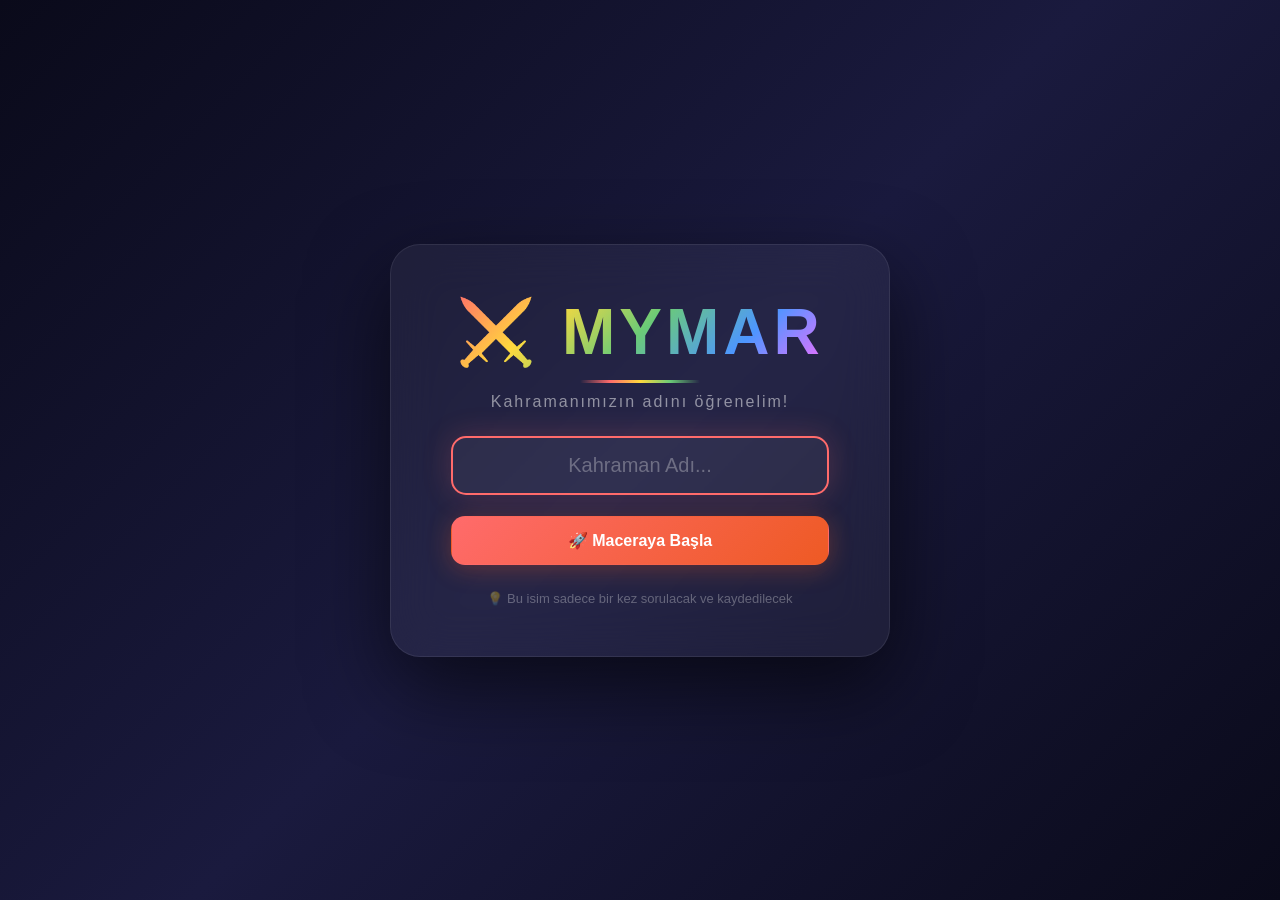
<file: index.html>
<!DOCTYPE html>
<html lang="tr">
<head>
    <meta charset="UTF-8">
    <meta name="viewport" content="width=device-width, initial-scale=1.0, maximum-scale=1.0, user-scalable=no">
    <title>MYMAR - Macera Oyunu</title>
    <link rel="stylesheet" href="style.css">
    <link rel="manifest" href="manifest.json">
</head>
<body>
    <!-- ============================================================ -->
    <!-- İSİM GİRİŞ EKRANI (SADECE İLK GİRİŞTE) -->
    <!-- ============================================================ -->
    <div id="nameScreen" class="name-container">
        <div class="name-content">
            <h1 class="game-title">⚔️ MYMAR</h1>
            <div class="title-decoration"></div>
            <p class="name-subtitle">Kahramanımızın adını öğrenelim!</p>
            <div class="name-input-group">
                <input type="text" id="playerNameInput" class="name-input" placeholder="Kahraman Adı..." maxlength="15">
                <button id="nameConfirmBtn" class="menu-btn primary">🚀 Maceraya Başla</button>
            </div>
            <p class="name-hint">💡 Bu isim sadece bir kez sorulacak ve kaydedilecek</p>
        </div>
    </div>

    <!-- ============================================================ -->
    <!-- ANA MENÜ -->
    <!-- ============================================================ -->
    <div id="mainMenu" class="menu-container">
        <div class="menu-content">
            <div class="logo-container">
                <h1 class="game-title">⚔️ MYMAR</h1>
                <div class="title-decoration"></div>
                <p class="game-subtitle">Epik Macera Başlıyor!</p>
                <p class="game-version">v4.0 - 50 Bölüm - 10 Boss</p>
                <p class="player-name-display" id="playerNameDisplay">👤 Kahraman: İsimsiz</p>
            </div>
            <div class="menu-buttons">
                <button id="startGameBtn" class="menu-btn primary">🎮 Oyunu Başlat</button>
                <button id="continueGameBtn" class="menu-btn">💾 Kayıttan Devam Et</button>
                <button id="characterSelectBtn" class="menu-btn">👤 Karakter Seç</button>
                <button id="shopBtn" class="menu-btn">🏪 Mağaza</button>
                <button id="settingsBtn" class="menu-btn">⚙️ Ayarlar</button>
                <button id="howToPlayBtn" class="menu-btn">📖 Nasıl Oynanır</button>
                <button id="leaderboardBtn" class="menu-btn">🏆 Skor Tablosu</button>
            </div>
            <div class="menu-footer">
                <span>v4.0</span>
                <span>|</span>
                <span>🎯 50 Bölüm</span>
                <span>|</span>
                <span>👾 10 Boss</span>
                <span>|</span>
                <span id="playerCurrencyDisplay">💎 0</span>
            </div>
        </div>
    </div>

    <!-- ============================================================ -->
    <!-- KARAKTER SEÇİM -->
    <!-- ============================================================ -->
    <div id="characterSelectMenu" class="menu-container">
        <div class="menu-content">
            <h2 class="menu-title">👤 Karakter Seç</h2>
            <div class="character-grid">
                <div class="character-card selected" data-character="warrior">
                    <div class="character-preview warrior-preview">⚔️</div>
                    <h3>Savaşçı</h3>
                    <p>Hız: ⭐⭐⭐</p>
                    <p>Güç: ⭐⭐⭐⭐⭐</p>
                    <p>Can: ⭐⭐⭐⭐⭐</p>
                    <button class="select-char-btn" data-char="warrior">Seç</button>
                </div>
                <div class="character-card" data-character="mage">
                    <div class="character-preview mage-preview">🧙</div>
                    <h3>Büyücü</h3>
                    <p>Hız: ⭐⭐⭐⭐</p>
                    <p>Güç: ⭐⭐⭐</p>
                    <p>Can: ⭐⭐⭐</p>
                    <button class="select-char-btn" data-char="mage">Seç</button>
                </div>
                <div class="character-card" data-character="rogue">
                    <div class="character-preview rogue-preview">🗡️</div>
                    <h3>Haydut</h3>
                    <p>Hız: ⭐⭐⭐⭐⭐</p>
                    <p>Güç: ⭐⭐</p>
                    <p>Can: ⭐⭐⭐</p>
                    <button class="select-char-btn" data-char="rogue">Seç</button>
                </div>
                <div class="character-card" data-character="archer">
                    <div class="character-preview archer-preview">🏹</div>
                    <h3>Okçu</h3>
                    <p>Hız: ⭐⭐⭐</p>
                    <p>Güç: ⭐⭐⭐⭐</p>
                    <p>Can: ⭐⭐⭐⭐</p>
                    <button class="select-char-btn" data-char="archer">Seç</button>
                </div>
                <div class="character-card" data-character="knight">
                    <div class="character-preview knight-preview">🛡️</div>
                    <h3>Şövalye</h3>
                    <p>Hız: ⭐⭐</p>
                    <p>Güç: ⭐⭐⭐⭐⭐</p>
                    <p>Can: ⭐⭐⭐⭐⭐</p>
                    <button class="select-char-btn" data-char="knight">Seç</button>
                </div>
                <div class="character-card" data-character="ninja">
                    <div class="character-preview ninja-preview">🥷</div>
                    <h3>Ninja</h3>
                    <p>Hız: ⭐⭐⭐⭐⭐</p>
                    <p>Güç: ⭐⭐⭐</p>
                    <p>Can: ⭐⭐</p>
                    <button class="select-char-btn" data-char="ninja">Seç</button>
                </div>
            </div>
            <button id="charSelectBackBtn" class="menu-btn secondary">⬅️ Geri Dön</button>
        </div>
    </div>

    <!-- ============================================================ -->
    <!-- MAĞAZA -->
    <!-- ============================================================ -->
    <div id="shopMenu" class="menu-container">
        <div class="menu-content shop-content">
            <h2 class="menu-title">🏪 Mağaza</h2>
            <div class="shop-currency">
                💎 Elmasların: <span id="shopGems">0</span>
            </div>
            <div class="shop-grid">
                <div class="shop-item" data-item="skin_warrior_gold">
                    <div class="shop-item-preview">⚔️</div>
                    <h4>Altın Savaşçı</h4>
                    <p>💎 50 Elmas</p>
                    <button class="shop-buy-btn" data-item="skin_warrior_gold" data-price="50">Satın Al</button>
                    <span class="shop-owned" style="display:none;">✅ Sahipsin</span>
                </div>
                <div class="shop-item" data-item="skin_mage_dark">
                    <div class="shop-item-preview">🧙</div>
                    <h4>Karanlık Büyücü</h4>
                    <p>💎 75 Elmas</p>
                    <button class="shop-buy-btn" data-item="skin_mage_dark" data-price="75">Satın Al</button>
                    <span class="shop-owned" style="display:none;">✅ Sahipsin</span>
                </div>
                <div class="shop-item" data-item="skin_rogue_shadow">
                    <div class="shop-item-preview">🗡️</div>
                    <h4>Gölge Haydut</h4>
                    <p>💎 60 Elmas</p>
                    <button class="shop-buy-btn" data-item="skin_rogue_shadow" data-price="60">Satın Al</button>
                    <span class="shop-owned" style="display:none;">✅ Sahipsin</span>
                </div>
                <div class="shop-item" data-item="skin_archer_elite">
                    <div class="shop-item-preview">🏹</div>
                    <h4>Elit Okçu</h4>
                    <p>💎 80 Elmas</p>
                    <button class="shop-buy-btn" data-item="skin_archer_elite" data-price="80">Satın Al</button>
                    <span class="shop-owned" style="display:none;">✅ Sahipsin</span>
                </div>
                <div class="shop-item" data-item="skin_knight_royal">
                    <div class="shop-item-preview">🛡️</div>
                    <h4>Kraliyet Şövalyesi</h4>
                    <p>💎 100 Elmas</p>
                    <button class="shop-buy-btn" data-item="skin_knight_royal" data-price="100">Satın Al</button>
                    <span class="shop-owned" style="display:none;">✅ Sahipsin</span>
                </div>
                <div class="shop-item" data-item="skin_ninja_void">
                    <div class="shop-item-preview">🥷</div>
                    <h4>Void Ninja</h4>
                    <p>💎 90 Elmas</p>
                    <button class="shop-buy-btn" data-item="skin_ninja_void" data-price="90">Satın Al</button>
                    <span class="shop-owned" style="display:none;">✅ Sahipsin</span>
                </div>
                <div class="shop-item" data-item="trail_fire">
                    <div class="shop-item-preview">🔥</div>
                    <h4>Ateş İzi</h4>
                    <p>💎 30 Elmas</p>
                    <button class="shop-buy-btn" data-item="trail_fire" data-price="30">Satın Al</button>
                    <span class="shop-owned" style="display:none;">✅ Sahipsin</span>
                </div>
                <div class="shop-item" data-item="trail_star">
                    <div class="shop-item-preview">✨</div>
                    <h4>Yıldız İzi</h4>
                    <p>💎 40 Elmas</p>
                    <button class="shop-buy-btn" data-item="trail_star" data-price="40">Satın Al</button>
                    <span class="shop-owned" style="display:none;">✅ Sahipsin</span>
                </div>
            </div>
            <button id="shopBackBtn" class="menu-btn secondary">⬅️ Geri Dön</button>
        </div>
    </div>

    <!-- ============================================================ -->
    <!-- AYARLAR -->
    <!-- ============================================================ -->
    <div id="settingsMenu" class="menu-container">
        <div class="menu-content">
            <h2 class="menu-title">⚙️ Ayarlar</h2>
            <div class="settings-group">
                <div class="setting-item">
                    <label>🔊 Ses Efektleri</label>
                    <div class="toggle-switch">
                        <input type="checkbox" id="soundToggle" checked>
                        <span class="toggle-slider"></span>
                    </div>
                </div>
                <div class="setting-item">
                    <label>🎵 Müzik</label>
                    <div class="toggle-switch">
                        <input type="checkbox" id="musicToggle" checked>
                        <span class="toggle-slider"></span>
                    </div>
                </div>
                <div class="setting-item">
                    <label>📊 Zorluk Seviyesi</label>
                    <select id="difficultySelect">
                        <option value="easy">🟢 Kolay</option>
                        <option value="normal" selected>🟡 Normal</option>
                        <option value="hard">🔴 Zor</option>
                        <option value="nightmare">💀 Kabus</option>
                    </select>
                    <span class="difficulty-desc" id="difficultyDesc">Dengeli oyun deneyimi</span>
                </div>
                <div class="setting-item">
                    <label>🎨 Arka Plan</label>
                    <select id="bgSelect">
                        <option value="default">🌄 Varsayılan</option>
                        <option value="forest">🌲 Orman</option>
                        <option value="desert">🏜️ Çöl</option>
                        <option value="snow">❄️ Kar</option>
                        <option value="volcano">🌋 Volkan</option>
                        <option value="space">🚀 Uzay</option>
                        <option value="underwater">🌊 Sualtı</option>
                        <option value="cyber">💠 Siber</option>
                    </select>
                </div>
                <div class="setting-item">
                    <label>👾 Karakter Rengi</label>
                    <input type="color" id="charColorPicker" value="#ff6b35">
                </div>
                <div class="setting-item">
                    <label>⚡ Hız Ayarı</label>
                    <input type="range" id="speedSlider" min="1" max="5" value="3">
                    <span id="speedValue">3</span>
                </div>
                <div class="setting-item">
                    <label>💾 Otomatik Kayıt</label>
                    <div class="toggle-switch">
                        <input type="checkbox" id="autoSaveToggle" checked>
                        <span class="toggle-slider"></span>
                    </div>
                </div>
                <div class="setting-item">
                    <label>🗑️ Kayıt Sil</label>
                    <button id="deleteSaveBtn" class="menu-btn danger" style="width:auto;padding:6px 16px;font-size:12px;">Sil</button>
                </div>
            </div>
            <button id="settingsBackBtn" class="menu-btn secondary">⬅️ Geri Dön</button>
        </div>
    </div>

    <!-- ============================================================ -->
    <!-- NASIL OYNANIR -->
    <!-- ============================================================ -->
    <div id="howToPlayMenu" class="menu-container">
        <div class="menu-content">
            <h2 class="menu-title">📖 Nasıl Oynanır</h2>
            <div class="how-to-play-content">
                <div class="control-section">
                    <h3>🎮 Bilgisayar Kontrolleri</h3>
                    <div class="control-item">
                        <span class="key">W / ↑</span>
                        <span>Zıplamak</span>
                    </div>
                    <div class="control-item">
                        <span class="key">A / ←</span>
                        <span>Sola Hareket</span>
                    </div>
                    <div class="control-item">
                        <span class="key">D / →</span>
                        <span>Sağa Hareket</span>
                    </div>
                    <div class="control-item">
                        <span class="key">Space</span>
                        <span>Dash / Etkileşim</span>
                    </div>
                    <div class="control-item">
                        <span class="key">S / ↓</span>
                        <span>Aşağı / Platformdan İn</span>
                    </div>
                    <div class="control-item">
                        <span class="key">ESC</span>
                        <span>Oyunu Durdur</span>
                    </div>
                </div>
                <div class="control-section">
                    <h3>📱 Mobil Kontroller</h3>
                    <div class="control-item">
                        <span class="key">👈 Sol</span>
                        <span>Sola Hareket (Ekran Sol Alt)</span>
                    </div>
                    <div class="control-item">
                        <span class="key">👆 Orta</span>
                        <span>Zıplamak (Ekran Orta Alt)</span>
                    </div>
                    <div class="control-item">
                        <span class="key">👉 Sağ</span>
                        <span>Sağa Hareket (Ekran Sağ Alt)</span>
                    </div>
                    <div class="control-item">
                        <span class="key">🖐️ Üst Kaydır</span>
                        <span>Haritayı Görüntüle (Mini-Map)</span>
                    </div>
                </div>
                <div class="game-rules">
                    <h3>📜 Oyun Kuralları</h3>
                    <ul>
                        <li>✨ Tüm altınları topla ve hedefe ulaş</li>
                        <li>🧱 Engellerden ve düşmanlardan kaçın</li>
                        <li>🔥 Her 10 bölümde bir Boss savaşı</li>
                        <li>🏆 En yüksek puanı elde etmeye çalış</li>
                        <li>💎 Bonus eşyalar ekstra puan kazandırır</li>
                        <li>🛡️ Power-uplar toplayarak güçlen</li>
                        <li>💾 Oyun otomatik kaydedilir</li>
                    </ul>
                </div>
                <div class="game-tips">
                    <h3>💡 İpuçları</h3>
                    <ul>
                        <li>🔹 Düşmanların üzerine zıplayarak onları yenebilirsin</li>
                        <li>🔹 Dash (Space) ile havada hızlıca kaçabilirsin</li>
                        <li>🔹 Altınları toplarken Combo puanı kazanırsın</li>
                        <li>🔹 Her bölümde gizli mücevherler bulunur</li>
                        <li>🔹 Boss savaşlarında desenleri öğren ve saldır</li>
                        <li>🔹 Ekranın üst kısmında mini-map var</li>
                        <li>🔹 Parmakla üstte kaydırarak haritayı görebilirsin</li>
                    </ul>
                </div>
            </div>
            <button id="howToPlayBackBtn" class="menu-btn secondary">⬅️ Geri Dön</button>
        </div>
    </div>

    <!-- ============================================================ -->
    <!-- SKOR TABLOSU -->
    <!-- ============================================================ -->
    <div id="leaderboardMenu" class="menu-container">
        <div class="menu-content">
            <h2 class="menu-title">🏆 Skor Tablosu</h2>
            <div class="leaderboard-content">
                <div id="leaderboardList">
                    <div class="lb-item gold"><span>👑 1.</span> <span id="lb1name">🎮 Şampiyon</span> <span id="lb1score">⭐ 25000</span></div>
                    <div class="lb-item silver"><span>🥈 2.</span> <span id="lb2name">🎮 Savaşçı</span> <span id="lb2score">⭐ 21000</span></div>
                    <div class="lb-item bronze"><span>🥉 3.</span> <span id="lb3name">🎮 Büyücü</span> <span id="lb3score">⭐ 18000</span></div>
                    <div class="lb-item"><span>4.</span> <span id="lb4name">🎮 Okçu</span> <span id="lb4score">⭐ 15000</span></div>
                    <div class="lb-item"><span>5.</span> <span id="lb5name">🎮 Haydut</span> <span id="lb5score">⭐ 12000</span></div>
                    <div class="lb-item"><span>6.</span> <span id="lb6name">🎮 Şövalye</span> <span id="lb6score">⭐ 9000</span></div>
                    <div class="lb-item"><span>7.</span> <span id="lb7name">🎮 Ninja</span> <span id="lb7score">⭐ 7000</span></div>
                    <div class="lb-item"><span>8.</span> <span id="lb8name">🎮 Maceracı</span> <span id="lb8score">⭐ 5000</span></div>
                    <div class="lb-item"><span>9.</span> <span id="lb9name">🎮 Kaşif</span> <span id="lb9score">⭐ 3000</span></div>
                    <div class="lb-item"><span>10.</span> <span id="lb10name">🎮 Yolcu</span> <span id="lb10score">⭐ 1000</span></div>
                </div>
            </div>
            <button id="leaderboardBackBtn" class="menu-btn secondary">⬅️ Geri Dön</button>
        </div>
    </div>

    <!-- ============================================================ -->
    <!-- OYUN EKRANI -->
    <!-- ============================================================ -->
    <div id="gameScreen" class="game-container">
        <canvas id="gameCanvas"></canvas>

        <!-- ============================================================ -->
        <!-- MİNİ-MAP (Ekran Üstü) -->
        <!-- ============================================================ -->
        <div id="miniMap" class="mini-map">
            <canvas id="miniMapCanvas" width="300" height="100"></canvas>
            <div class="mini-map-label">🗺️ Harita</div>
        </div>

        <!-- ============================================================ -->
        <!-- HUD -->
        <!-- ============================================================ -->
        <div id="gameHUD" class="hud-container">
            <div class="hud-left">
                <div class="hud-item">
                    <span class="hud-icon">❤️</span>
                    <span id="healthDisplay">100</span>
                </div>
                <div class="hud-item">
                    <span class="hud-icon">⭐</span>
                    <span id="scoreDisplay">0</span>
                </div>
                <div class="hud-item">
                    <span class="hud-icon">💎</span>
                    <span id="gemDisplay">0</span>
                </div>
                <div class="hud-item">
                    <span class="hud-icon">🔥</span>
                    <span id="comboDisplay">0</span>
                </div>
            </div>
            <div class="hud-center">
                <div class="hud-item">
                    <span id="levelDisplay">📊 Bölüm 1</span>
                </div>
                <div class="hud-item">
                    <span id="objectiveDisplay">🎯 Altın: 0/5</span>
                </div>
                <div class="hud-item">
                    <span id="timerDisplay">⏱️ 00:00</span>
                </div>
                <div class="hud-item" id="bossIndicator" style="display:none;">
                    <span class="hud-icon">👾</span>
                    <span>BOSS!</span>
                </div>
            </div>
            <div class="hud-right">
                <button id="pauseBtn" class="hud-btn">⏸️</button>
            </div>
        </div>

        <!-- ============================================================ -->
        <!-- BOSS CAN ÇUBUĞU -->
        <!-- ============================================================ -->
        <div id="bossHealthBar" class="boss-health-container" style="display:none;">
            <div class="boss-health-label">👾 BOSS</div>
            <div class="boss-health-track">
                <div id="bossHealthFill" class="boss-health-fill" style="width:100%"></div>
            </div>
            <div class="boss-health-label" id="bossHealthText">100%</div>
        </div>

        <!-- ============================================================ -->
        <!-- BOSS GİRİŞ ANİMASYONU (VS FIGHT!) -->
        <!-- ============================================================ -->
        <div id="bossIntro" class="boss-intro-overlay" style="display:none;">
            <div class="boss-intro-content">
                <div class="boss-intro-name" id="bossIntroName">👾 BOSS</div>
                <div class="boss-intro-vs">⚔️ VS FIGHT! ⚔️</div>
                <div class="boss-intro-sub">Hazır ol!</div>
            </div>
        </div>

        <!-- ============================================================ -->
        <!-- MOBİL KONTROLLER -->
        <!-- ============================================================ -->
        <div id="mobileControls" class="mobile-controls">
            <div id="mobileLeft" class="mobile-zone left-zone"></div>
            <div id="mobileJump" class="mobile-zone jump-zone"></div>
            <div id="mobileRight" class="mobile-zone right-zone"></div>
        </div>

        <!-- ============================================================ -->
        <!-- DURAKLATMA -->
        <!-- ============================================================ -->
        <div id="pauseMenu" class="pause-overlay">
            <div class="pause-content">
                <h2>⏸️ Oyun Durduruldu</h2>
                <button id="resumeBtn" class="menu-btn primary">▶️ Devam Et</button>
                <button id="pauseRestartBtn" class="menu-btn">🔄 Yeniden Başlat</button>
                <button id="pauseMainMenuBtn" class="menu-btn secondary">🏠 Ana Menü</button>
            </div>
        </div>

        <!-- ============================================================ -->
        <!-- BÖLÜM TAMAMLAMA -->
        <!-- ============================================================ -->
        <div id="levelComplete" class="level-complete-overlay">
            <div class="level-complete-content">
                <h2>🎉 Bölüm Tamamlandı!</h2>
                <div class="level-stats">
                    <p>⭐ Puan: <span id="finalScore">0</span></p>
                    <p>💰 Altın: <span id="finalGold">0</span></p>
                    <p>💎 Mücevher: <span id="finalGems">0</span></p>
                    <p>🔥 Max Combo: <span id="finalCombo">0</span></p>
                    <p>⏱️ Süre: <span id="finalTime">0</span>s</p>
                    <p>🎯 Bölüm: <span id="finalLevel">1</span></p>
                </div>
                <button id="nextLevelBtn" class="menu-btn primary">▶️ Sonraki Bölüm</button>
                <button id="levelCompleteMenuBtn" class="menu-btn secondary">🏠 Ana Menü</button>
            </div>
        </div>

        <!-- ============================================================ -->
        <!-- BOSS YENİLDİ -->
        <!-- ============================================================ -->
        <div id="bossDefeated" class="boss-defeated-overlay" style="display:none;">
            <div class="boss-defeated-content">
                <h2>👾 BOSS YENİLDİ!</h2>
                <div class="level-stats">
                    <p>⭐ Puan: <span id="bossScore">0</span></p>
                    <p>💰 Altın: <span id="bossGold">0</span></p>
                    <p>💎 Mücevher: <span id="bossGems">0</span></p>
                </div>
                <button id="bossNextBtn" class="menu-btn primary">▶️ Sonraki Bölüm</button>
                <button id="bossMenuBtn" class="menu-btn secondary">🏠 Ana Menü</button>
            </div>
        </div>

        <!-- ============================================================ -->
        <!-- OYUN BİTTİ -->
        <!-- ============================================================ -->
        <div id="gameOver" class="game-over-overlay">
            <div class="game-over-content">
                <h2>💀 Oyun Bitti</h2>
                <div class="level-stats">
                    <p>⭐ Puan: <span id="gameOverScore">0</span></p>
                    <p>💰 Altın: <span id="gameOverGold">0</span></p>
                    <p>📊 Bölüm: <span id="gameOverLevel">1</span></p>
                </div>
                <button id="gameOverRestartBtn" class="menu-btn primary">🔄 Yeniden Dene</button>
                <button id="gameOverMenuBtn" class="menu-btn secondary">🏠 Ana Menü</button>
            </div>
        </div>
    </div>

    <script src="script.js"></script>
</body>
                        </html>
</file>
<file: style.css>
/* ============================================================
   MYMAR - ANA STİL DOSYASI
   Versiyon: 4.0 - Tüm Özellikler
   ============================================================ */

/* ============================================================
   GENEL STILLER
   ============================================================ */
* {
    margin: 0;
    padding: 0;
    box-sizing: border-box;
    user-select: none;
    -webkit-tap-highlight-color: transparent;
}

body {
    font-family: 'Segoe UI', Tahoma, Geneva, Verdana, sans-serif;
    background: #0a0a1a;
    overflow: hidden;
    height: 100vh;
    width: 100vw;
}

/* ============================================================
   SCROLLBAR
   ============================================================ */
::-webkit-scrollbar {
    width: 4px;
    height: 4px;
}
::-webkit-scrollbar-track {
    background: transparent;
}
::-webkit-scrollbar-thumb {
    background: rgba(255, 255, 255, 0.15);
    border-radius: 4px;
}
::-webkit-scrollbar-thumb:hover {
    background: rgba(255, 255, 255, 0.25);
}

/* ============================================================
   İSİM GİRİŞ EKRANI
   ============================================================ */
.name-container {
    position: fixed;
    top: 0;
    left: 0;
    width: 100%;
    height: 100%;
    display: none;
    justify-content: center;
    align-items: center;
    background: linear-gradient(135deg, #0a0a1a 0%, #1a1a3e 50%, #0a0a1a 100%);
    z-index: 9999;
}

.name-container.active {
    display: flex;
}

.name-content {
    background: rgba(255, 255, 255, 0.05);
    backdrop-filter: blur(24px);
    -webkit-backdrop-filter: blur(24px);
    border: 1px solid rgba(255, 255, 255, 0.08);
    border-radius: 30px;
    padding: 50px 60px;
    max-width: 500px;
    width: 90%;
    text-align: center;
    box-shadow: 0 30px 80px rgba(0, 0, 0, 0.6);
    animation: fadeIn 0.5s ease;
}

.name-subtitle {
    color: rgba(255, 255, 255, 0.5);
    font-size: 16px;
    margin: 10px 0 25px 0;
    letter-spacing: 2px;
}

.name-input-group {
    display: flex;
    flex-direction: column;
    gap: 15px;
    margin: 20px 0;
}

.name-input {
    padding: 16px 20px;
    border-radius: 15px;
    border: 2px solid rgba(255, 255, 255, 0.1);
    background: rgba(255, 255, 255, 0.05);
    color: #ffffff;
    font-size: 20px;
    font-weight: 600;
    text-align: center;
    transition: all 0.3s ease;
    outline: none;
}

.name-input:focus {
    border-color: #ff6b6b;
    box-shadow: 0 0 30px rgba(255, 107, 107, 0.2);
}

.name-input::placeholder {
    color: rgba(255, 255, 255, 0.3);
    font-weight: 400;
}

.name-hint {
    color: rgba(255, 255, 255, 0.3);
    font-size: 13px;
    margin-top: 10px;
}

/* ============================================================
   MENÜ CONTAINER
   ============================================================ */
.menu-container {
    position: fixed;
    top: 0;
    left: 0;
    width: 100%;
    height: 100%;
    display: none;
    justify-content: center;
    align-items: center;
    background: linear-gradient(135deg, #0a0a1a 0%, #1a1a3e 50%, #0a0a1a 100%);
    z-index: 1000;
    animation: fadeIn 0.3s ease;
}

.menu-container.active {
    display: flex;
}

@keyframes fadeIn {
    from {
        opacity: 0;
        transform: scale(0.95);
    }
    to {
        opacity: 1;
        transform: scale(1);
    }
}

.menu-content {
    background: rgba(255, 255, 255, 0.05);
    backdrop-filter: blur(24px);
    -webkit-backdrop-filter: blur(24px);
    border: 1px solid rgba(255, 255, 255, 0.08);
    border-radius: 30px;
    padding: 35px 45px;
    max-width: 580px;
    width: 92%;
    text-align: center;
    box-shadow: 0 30px 80px rgba(0, 0, 0, 0.6);
    max-height: 92vh;
    overflow-y: auto;
}

/* ============================================================
   LOGO
   ============================================================ */
.logo-container {
    margin-bottom: 20px;
}

.game-title {
    font-size: 64px;
    font-weight: 900;
    background: linear-gradient(135deg, #ff6b6b, #ffd93d, #6bcb77, #4d96ff, #ff6bff);
    -webkit-background-clip: text;
    -webkit-text-fill-color: transparent;
    background-clip: text;
    text-shadow: none;
    letter-spacing: 4px;
    animation: titleGlow 3s ease-in-out infinite;
}

@keyframes titleGlow {
    0%,
    100% {
        filter: drop-shadow(0 0 20px rgba(255, 107, 107, 0.3));
    }
    50% {
        filter: drop-shadow(0 0 50px rgba(255, 107, 107, 0.6));
    }
}

.game-subtitle {
    color: rgba(255, 255, 255, 0.5);
    font-size: 15px;
    margin-top: 4px;
    letter-spacing: 3px;
}

.game-version {
    color: rgba(255, 255, 255, 0.2);
    font-size: 11px;
    margin-top: 2px;
    letter-spacing: 2px;
}

.player-name-display {
    color: #ffd93d;
    font-size: 14px;
    margin-top: 8px;
    font-weight: 600;
    text-shadow: 0 0 20px rgba(255, 217, 61, 0.2);
}

.title-decoration {
    width: 120px;
    height: 3px;
    margin: 10px auto 0;
    background: linear-gradient(90deg, transparent, #ff6b6b, #ffd93d, #6bcb77, transparent);
    border-radius: 3px;
    animation: decorationPulse 2s ease-in-out infinite;
}

@keyframes decorationPulse {
    0%,
    100% {
        opacity: 0.5;
        transform: scaleX(1);
    }
    50% {
        opacity: 1;
        transform: scaleX(1.1);
    }
}

.menu-title {
    color: #ffffff;
    font-size: 30px;
    font-weight: 700;
    margin-bottom: 18px;
    text-shadow: 0 0 30px rgba(255, 255, 255, 0.05);
}

/* ============================================================
   MENÜ BUTONLARI
   ============================================================ */
.menu-btn {
    display: block;
    width: 100%;
    padding: 14px 25px;
    margin: 6px 0;
    border: none;
    border-radius: 14px;
    font-size: 16px;
    font-weight: 600;
    cursor: pointer;
    transition: all 0.3s cubic-bezier(0.4, 0, 0.2, 1);
    color: #ffffff;
    background: rgba(255, 255, 255, 0.06);
    border: 1px solid rgba(255, 255, 255, 0.06);
    position: relative;
    overflow: hidden;
}

.menu-btn::after {
    content: '';
    position: absolute;
    top: 50%;
    left: 50%;
    width: 0;
    height: 0;
    border-radius: 50%;
    background: rgba(255, 255, 255, 0.08);
    transform: translate(-50%, -50%);
    transition: width 0.6s ease, height 0.6s ease;
}

.menu-btn:hover::after {
    width: 300px;
    height: 300px;
}

.menu-btn:hover {
    transform: translateY(-2px);
    background: rgba(255, 255, 255, 0.12);
    box-shadow: 0 8px 30px rgba(0, 0, 0, 0.3);
    border-color: rgba(255, 255, 255, 0.15);
}

.menu-btn:active {
    transform: translateY(0px) scale(0.98);
}

.menu-btn.primary {
    background: linear-gradient(135deg, #ff6b6b, #ee5a24);
    border-color: transparent;
    box-shadow: 0 4px 25px rgba(238, 90, 36, 0.3);
}

.menu-btn.primary:hover {
    background: linear-gradient(135deg, #ff8787, #ff6b6b);
    box-shadow: 0 8px 40px rgba(238, 90, 36, 0.5);
    transform: translateY(-3px);
}

.menu-btn.primary::after {
    background: rgba(255, 255, 255, 0.15);
}

.menu-btn.secondary {
    background: rgba(255, 255, 255, 0.04);
    border-color: rgba(255, 255, 255, 0.06);
}

.menu-btn.secondary:hover {
    background: rgba(255, 255, 255, 0.1);
    border-color: rgba(255, 255, 255, 0.15);
}

.menu-btn.danger {
    background: linear-gradient(135deg, #ff4444, #cc0000);
    border-color: transparent;
    box-shadow: 0 4px 25px rgba(204, 0, 0, 0.3);
}

.menu-btn.danger:hover {
    background: linear-gradient(135deg, #ff6666, #ff2222);
    box-shadow: 0 8px 40px rgba(204, 0, 0, 0.5);
}

.menu-btn.success {
    background: linear-gradient(135deg, #6bcb77, #2d8a4e);
    border-color: transparent;
    box-shadow: 0 4px 25px rgba(45, 138, 78, 0.3);
}

.menu-btn.success:hover {
    background: linear-gradient(135deg, #8bdb97, #4a9a5e);
    box-shadow: 0 8px 40px rgba(45, 138, 78, 0.5);
}

.menu-footer {
    margin-top: 18px;
    color: rgba(255, 255, 255, 0.2);
    font-size: 12px;
    display: flex;
    justify-content: center;
    gap: 12px;
    flex-wrap: wrap;
}

#playerCurrencyDisplay {
    color: #4d96ff;
    font-weight: 700;
}

/* ============================================================
   KARAKTER SEÇİM
   ============================================================ */
.character-grid {
    display: grid;
    grid-template-columns: repeat(3, 1fr);
    gap: 10px;
    margin: 12px 0 18px 0;
}

.character-card {
    background: rgba(255, 255, 255, 0.04);
    border: 2px solid rgba(255, 255, 255, 0.06);
    border-radius: 14px;
    padding: 12px 8px;
    text-align: center;
    transition: all 0.3s cubic-bezier(0.4, 0, 0.2, 1);
    cursor: pointer;
    position: relative;
}

.character-card:hover {
    border-color: rgba(255, 255, 255, 0.15);
    transform: translateY(-3px);
    box-shadow: 0 10px 30px rgba(0, 0, 0, 0.3);
}

.character-card.selected {
    border-color: #ff6b6b;
    background: rgba(255, 107, 107, 0.1);
    box-shadow: 0 0 30px rgba(255, 107, 107, 0.15);
}

.character-card.selected::before {
    content: '✓';
    position: absolute;
    top: -8px;
    right: -8px;
    background: #ff6b6b;
    color: white;
    width: 22px;
    height: 22px;
    border-radius: 50%;
    font-size: 12px;
    font-weight: 700;
    display: flex;
    align-items: center;
    justify-content: center;
    box-shadow: 0 2px 10px rgba(255, 107, 107, 0.4);
}

.character-preview {
    font-size: 36px;
    margin-bottom: 4px;
    line-height: 1.2;
}

.character-card h3 {
    color: #ffffff;
    font-size: 13px;
    margin-bottom: 2px;
    font-weight: 600;
}

.character-card p {
    color: rgba(255, 255, 255, 0.4);
    font-size: 9px;
    margin: 1px 0;
}

.select-char-btn {
    margin-top: 5px;
    padding: 4px 14px;
    border: none;
    border-radius: 8px;
    background: rgba(255, 107, 107, 0.2);
    color: #ffffff;
    font-weight: 600;
    cursor: pointer;
    transition: all 0.3s ease;
    font-size: 11px;
}

.select-char-btn:hover {
    background: #ff6b6b;
    transform: scale(1.05);
}

/* ============================================================
   MAĞAZA
   ============================================================ */
.shop-content {
    max-width: 650px;
}

.shop-currency {
    color: #4d96ff;
    font-size: 18px;
    font-weight: 700;
    margin: 10px 0 15px 0;
    text-shadow: 0 0 20px rgba(77, 150, 255, 0.2);
}

.shop-grid {
    display: grid;
    grid-template-columns: repeat(3, 1fr);
    gap: 12px;
    margin: 10px 0 20px 0;
}

.shop-item {
    background: rgba(255, 255, 255, 0.05);
    border: 1px solid rgba(255, 255, 255, 0.06);
    border-radius: 14px;
    padding: 14px 10px;
    text-align: center;
    transition: all 0.3s ease;
}

.shop-item:hover {
    border-color: rgba(255, 255, 255, 0.15);
    transform: translateY(-2px);
    box-shadow: 0 8px 25px rgba(0, 0, 0, 0.3);
}

.shop-item.owned {
    border-color: #6bcb77;
    background: rgba(107, 203, 119, 0.05);
}

.shop-item-preview {
    font-size: 32px;
    margin-bottom: 4px;
}

.shop-item h4 {
    color: #ffffff;
    font-size: 12px;
    margin-bottom: 2px;
}

.shop-item p {
    color: rgba(255, 255, 255, 0.4);
    font-size: 11px;
    margin: 2px 0;
}

.shop-buy-btn {
    margin-top: 6px;
    padding: 5px 16px;
    border: none;
    border-radius: 8px;
    background: linear-gradient(135deg, #4d96ff, #6b5bff);
    color: #ffffff;
    font-weight: 600;
    font-size: 11px;
    cursor: pointer;
    transition: all 0.3s ease;
}

.shop-buy-btn:hover {
    transform: scale(1.05);
    box-shadow: 0 4px 20px rgba(77, 150, 255, 0.4);
}

.shop-buy-btn:disabled {
    opacity: 0.3;
    cursor: not-allowed;
    transform: none;
}

.shop-owned {
    color: #6bcb77;
    font-size: 11px;
    font-weight: 600;
    margin-top: 4px;
    display: block;
}

/* ============================================================
   AYARLAR
   ============================================================ */
.settings-group {
    text-align: left;
    margin: 8px 0 18px 0;
}

.setting-item {
    display: flex;
    justify-content: space-between;
    align-items: center;
    padding: 9px 0;
    border-bottom: 1px solid rgba(255, 255, 255, 0.04);
    color: #ffffff;
    gap: 10px;
    flex-wrap: wrap;
}

.setting-item label {
    font-size: 13px;
    font-weight: 500;
    flex: 1;
    min-width: 90px;
}

.setting-item select {
    padding: 5px 10px;
    border-radius: 10px;
    background: rgba(255, 255, 255, 0.08);
    color: #ffffff;
    border: 1px solid rgba(255, 255, 255, 0.08);
    font-size: 12px;
    cursor: pointer;
    min-width: 100px;
    transition: all 0.3s ease;
}

.setting-item select:hover {
    border-color: rgba(255, 255, 255, 0.2);
}

.setting-item select option {
    background: #1a1a3e;
}

.setting-item input[type="color"] {
    width: 34px;
    height: 34px;
    border: 2px solid rgba(255, 255, 255, 0.15);
    border-radius: 10px;
    cursor: pointer;
    padding: 2px;
    background: transparent;
}

.setting-item input[type="range"] {
    width: 100px;
    accent-color: #ff6b6b;
    cursor: pointer;
    height: 4px;
    border-radius: 4px;
}

#speedValue {
    color: #ffd93d;
    font-weight: 700;
    min-width: 18px;
    text-align: center;
    font-size: 13px;
}

.difficulty-desc {
    color: rgba(255, 255, 255, 0.4);
    font-size: 10px;
    font-style: italic;
    width: 100%;
    text-align: right;
    margin-top: -4px;
}

/* ============================================================
   TOGGLE SWITCH
   ============================================================ */
.toggle-switch {
    position: relative;
    width: 44px;
    height: 24px;
    flex-shrink: 0;
}

.toggle-switch input {
    opacity: 0;
    width: 0;
    height: 0;
}

.toggle-slider {
    position: absolute;
    cursor: pointer;
    top: 0;
    left: 0;
    right: 0;
    bottom: 0;
    background: rgba(255, 255, 255, 0.15);
    border-radius: 24px;
    transition: 0.3s cubic-bezier(0.4, 0, 0.2, 1);
}

.toggle-slider::before {
    content: "";
    position: absolute;
    height: 16px;
    width: 16px;
    left: 4px;
    bottom: 4px;
    background: white;
    border-radius: 50%;
    transition: 0.3s cubic-bezier(0.4, 0, 0.2, 1);
    box-shadow: 0 2px 8px rgba(0, 0, 0, 0.3);
}

.toggle-switch input:checked+.toggle-slider {
    background: linear-gradient(135deg, #ff6b6b, #ee5a24);
}

.toggle-switch input:checked+.toggle-slider::before {
    transform: translateX(20px);
}

/* ============================================================
   NASIL OYNANIR
   ============================================================ */
.how-to-play-content {
    text-align: left;
    margin: 8px 0 12px 0;
    color: #ffffff;
    max-height: 400px;
    overflow-y: auto;
    padding-right: 5px;
}

.control-section {
    margin-bottom: 14px;
}

.control-section h3 {
    color: #ffd93d;
    font-size: 14px;
    margin-bottom: 6px;
    border-bottom: 1px solid rgba(255, 255, 255, 0.05);
    padding-bottom: 5px;
}

.control-item {
    display: flex;
    justify-content: space-between;
    align-items: center;
    padding: 5px 0;
    border-bottom: 1px solid rgba(255, 255, 255, 0.03);
}

.control-item .key {
    background: rgba(255, 255, 255, 0.08);
    padding: 2px 10px;
    border-radius: 6px;
    font-family: monospace;
    font-size: 12px;
    font-weight: 700;
    color: #ffd93d;
    min-width: 40px;
    text-align: center;
}

.control-item span:last-child {
    color: rgba(255, 255, 255, 0.7);
    font-size: 12px;
}

.game-rules,
.game-tips {
    margin-top: 10px;
    padding: 12px 14px;
    background: rgba(255, 255, 255, 0.04);
    border-radius: 12px;
    border-left: 3px solid rgba(255, 107, 107, 0.3);
}

.game-rules h3,
.game-tips h3 {
    margin-bottom: 6px;
    font-size: 14px;
    color: #6bcb77;
}

.game-tips h3 {
    color: #4d96ff;
}

.game-rules ul,
.game-tips ul {
    list-style: none;
    padding: 0;
}

.game-rules ul li,
.game-tips ul li {
    padding: 3px 0;
    padding-left: 20px;
    position: relative;
    font-size: 12px;
    color: rgba(255, 255, 255, 0.75);
    line-height: 1.4;
}

.game-rules ul li::before {
    content: "▸";
    position: absolute;
    left: 0;
    color: #ff6b6b;
}

.game-tips ul li::before {
    content: "▸";
    position: absolute;
    left: 0;
    color: #4d96ff;
}

/* ============================================================
   SKOR TABLOSU
   ============================================================ */
.leaderboard-content {
    margin: 8px 0 12px 0;
    max-height: 330px;
    overflow-y: auto;
}

.lb-item {
    display: flex;
    justify-content: space-between;
    align-items: center;
    padding: 7px 12px;
    margin: 2px 0;
    background: rgba(255, 255, 255, 0.03);
    border-radius: 10px;
    color: #ffffff;
    font-size: 13px;
    transition: all 0.3s ease;
}

.lb-item:hover {
    background: rgba(255, 255, 255, 0.07);
}

.lb-item.gold {
    border-left: 3px solid #ffd93d;
    background: rgba(255, 217, 61, 0.08);
}
.lb-item.silver {
    border-left: 3px solid #c0c0c0;
    background: rgba(192, 192, 192, 0.06);
}
.lb-item.bronze {
    border-left: 3px solid #cd7f32;
    background: rgba(205, 127, 50, 0.06);
}

.lb-item span:last-child {
    color: #ffd93d;
    font-weight: 700;
}

.lb-item span:first-child {
    font-weight: 700;
    font-size: 12px;
}

/* ============================================================
   OYUN EKRANI
   ============================================================ */
.game-container {
    position: fixed;
    top: 0;
    left: 0;
    width: 100%;
    height: 100%;
    display: none;
    background: #0a0a1a;
}

.game-container.active {
    display: block;
}

#gameCanvas {
    width: 100%;
    height: 100%;
    display: block;
    touch-action: none;
}

/* ============================================================
   MİNİ-MAP (Ekran Üstü)
   ============================================================ */
.mini-map {
    position: fixed;
    top: 60px;
    left: 50%;
    transform: translateX(-50%);
    background: rgba(0, 0, 0, 0.7);
    backdrop-filter: blur(12px);
    -webkit-backdrop-filter: blur(12px);
    border: 1px solid rgba(255, 255, 255, 0.08);
    border-radius: 12px;
    padding: 8px 12px 6px 12px;
    z-index: 90;
    display: none;
    min-width: 200px;
    touch-action: none;
    cursor: grab;
}

.mini-map:active {
    cursor: grabbing;
}

.mini-map canvas {
    width: 100%;
    height: 80px;
    border-radius: 6px;
    background: rgba(0, 0, 0, 0.3);
}

.mini-map-label {
    color: rgba(255, 255, 255, 0.3);
    font-size: 9px;
    text-align: center;
    margin-top: 3px;
    letter-spacing: 2px;
}

/* ============================================================
   HUD
   ============================================================ */
.hud-container {
    position: fixed;
    top: 8px;
    left: 0;
    right: 0;
    padding: 0 10px;
    display: flex;
    justify-content: space-between;
    align-items: center;
    pointer-events: none;
    z-index: 100;
}

.hud-left,
.hud-center,
.hud-right {
    display: flex;
    gap: 6px;
    align-items: center;
}

.hud-item {
    background: rgba(0, 0, 0, 0.7);
    backdrop-filter: blur(12px);
    -webkit-backdrop-filter: blur(12px);
    padding: 4px 10px;
    border-radius: 10px;
    color: #ffffff;
    font-size: 12px;
    font-weight: 600;
    border: 1px solid rgba(255, 255, 255, 0.06);
    display: flex;
    align-items: center;
    gap: 4px;
    pointer-events: auto;
    white-space: nowrap;
    transition: all 0.3s ease;
}

.hud-icon {
    font-size: 14px;
}

.hud-btn {
    background: rgba(0, 0, 0, 0.7);
    backdrop-filter: blur(12px);
    -webkit-backdrop-filter: blur(12px);
    border: 1px solid rgba(255, 255, 255, 0.06);
    color: #ffffff;
    padding: 4px 12px;
    border-radius: 10px;
    cursor: pointer;
    font-size: 16px;
    transition: all 0.3s ease;
    pointer-events: auto;
}

.hud-btn:hover {
    background: rgba(255, 255, 255, 0.1);
    transform: scale(1.05);
}

.hud-btn:active {
    transform: scale(0.95);
}

/* ============================================================
   BOSS CAN ÇUBUĞU
   ============================================================ */
.boss-health-container {
    position: fixed;
    top: 58px;
    left: 50%;
    transform: translateX(-50%);
    width: 55%;
    max-width: 450px;
    background: rgba(0, 0, 0, 0.8);
    backdrop-filter: blur(12px);
    -webkit-backdrop-filter: blur(12px);
    border-radius: 12px;
    padding: 6px 14px 8px 14px;
    border: 1px solid rgba(255, 0, 0, 0.2);
    z-index: 99;
    display: none;
}

.boss-health-label {
    color: #ff4444;
    font-size: 12px;
    font-weight: 700;
    text-align: center;
    margin-bottom: 3px;
    text-shadow: 0 0 20px rgba(255, 0, 0, 0.3);
    letter-spacing: 2px;
}

.boss-health-track {
    width: 100%;
    height: 8px;
    background: rgba(255, 255, 255, 0.1);
    border-radius: 6px;
    overflow: hidden;
    position: relative;
}

.boss-health-fill {
    height: 100%;
    background: linear-gradient(90deg, #ff2222, #ff6b6b, #ff4444);
    border-radius: 6px;
    transition: width 0.3s ease;
    box-shadow: 0 0 20px rgba(255, 0, 0, 0.3);
    width: 100%;
}

.boss-health-container .boss-health-label:last-child {
    font-size: 10px;
    color: rgba(255, 255, 255, 0.4);
    margin-top: 2px;
    margin-bottom: 0;
}

/* ============================================================
   BOSS GİRİŞ ANİMASYONU (VS FIGHT!)
   ============================================================ */
.boss-intro-overlay {
    position: fixed;
    top: 0;
    left: 0;
    width: 100%;
    height: 100%;
    background: rgba(0, 0, 0, 0.85);
    backdrop-filter: blur(16px);
    -webkit-backdrop-filter: blur(16px);
    display: none;
    justify-content: center;
    align-items: center;
    z-index: 250;
    animation: bossIntroFade 0.5s ease;
}

.boss-intro-overlay.active {
    display: flex;
}

@keyframes bossIntroFade {
    from {
        opacity: 0;
        transform: scale(1.2);
    }
    to {
        opacity: 1;
        transform: scale(1);
    }
}

.boss-intro-content {
    text-align: center;
    animation: bossIntroPulse 0.8s ease-in-out infinite alternate;
}

@keyframes bossIntroPulse {
    from {
        transform: scale(1);
    }
    to {
        transform: scale(1.05);
    }
}

.boss-intro-name {
    font-size: 72px;
    font-weight: 900;
    color: #ff4444;
    text-shadow: 0 0 60px rgba(255, 0, 0, 0.5), 0 0 120px rgba(255, 0, 0, 0.2);
    margin-bottom: 20px;
    letter-spacing: 4px;
}

.boss-intro-vs {
    font-size: 48px;
    font-weight: 900;
    color: #ffd93d;
    text-shadow: 0 0 40px rgba(255, 217, 61, 0.4);
    letter-spacing: 8px;
    animation: vsFlash 0.5s ease-in-out infinite alternate;
}

@keyframes vsFlash {
    from {
        opacity: 0.7;
        transform: scale(1);
    }
    to {
        opacity: 1;
        transform: scale(1.1);
    }
}

.boss-intro-sub {
    color: rgba(255, 255, 255, 0.4);
    font-size: 18px;
    margin-top: 20px;
    letter-spacing: 4px;
}

/* ============================================================
   MOBİL KONTROLLER
   ============================================================ */
.mobile-controls {
    position: fixed;
    bottom: 0;
    left: 0;
    right: 0;
    height: 45%;
    display: none;
    z-index: 50;
    pointer-events: none;
}

.mobile-zone {
    position: absolute;
    bottom: 0;
    height: 100%;
    pointer-events: auto;
    touch-action: none;
    cursor: pointer;
}

.left-zone {
    left: 0;
    width: 33.33%;
}

.jump-zone {
    left: 33.33%;
    width: 33.34%;
}

.right-zone {
    right: 0;
    width: 33.33%;
}

/* ============================================================
   OVERLAY'LER
   ============================================================ */
.pause-overlay,
.level-complete-overlay,
.game-over-overlay,
.boss-defeated-overlay {
    position: fixed;
    top: 0;
    left: 0;
    width: 100%;
    height: 100%;
    background: rgba(0, 0, 0, 0.85);
    backdrop-filter: blur(12px);
    -webkit-backdrop-filter: blur(12px);
    display: none;
    justify-content: center;
    align-items: center;
    z-index: 200;
}

.pause-overlay.active,
.level-complete-overlay.active,
.game-over-overlay.active,
.boss-defeated-overlay.active {
    display: flex;
}

.pause-content,
.level-complete-content,
.game-over-content,
.boss-defeated-content {
    background: rgba(255, 255, 255, 0.05);
    backdrop-filter: blur(24px);
    -webkit-backdrop-filter: blur(24px);
    border: 1px solid rgba(255, 255, 255, 0.08);
    border-radius: 30px;
    padding: 32px 36px;
    max-width: 400px;
    width: 90%;
    text-align: center;
    color: #ffffff;
    animation: slideUp 0.4s cubic-bezier(0.4, 0, 0.2, 1);
}

@keyframes slideUp {
    from {
        transform: translateY(40px);
        opacity: 0;
    }
    to {
        transform: translateY(0);
        opacity: 1;
    }
}

.pause-content h2,
.level-complete-content h2,
.game-over-content h2,
.boss-defeated-content h2 {
    font-size: 28px;
    margin-bottom: 10px;
}

.level-stats {
    margin: 10px 0 14px 0;
    text-align: left;
}

.level-stats p {
    padding: 4px 0;
    font-size: 14px;
    border-bottom: 1px solid rgba(255, 255, 255, 0.04);
    color: rgba(255, 255, 255, 0.8);
}

.level-stats span {
    float: right;
    font-weight: 700;
    color: #ffd93d;
}

/* ============================================================
   RESPONSIVE - TABLET
   ============================================================ */
@media (max-width: 768px) {
    .menu-content {
        padding: 22px 20px;
        max-width: 95%;
    }

    .game-title {
        font-size: 40px;
    }

    .menu-btn {
        padding: 11px 16px;
        font-size: 14px;
    }

    .character-grid {
        grid-template-columns: repeat(3, 1fr);
        gap: 6px;
    }

    .character-preview {
        font-size: 28px;
    }
    .character-card h3 {
        font-size: 11px;
    }
    .character-card p {
        font-size: 8px;
    }

    .shop-grid {
        grid-template-columns: repeat(3, 1fr);
        gap: 8px;
    }
    .shop-item-preview {
        font-size: 26px;
    }
    .shop-item h4 {
        font-size: 10px;
    }
    .shop-item p {
        font-size: 9px;
    }

    .hud-container {
        padding: 0 6px;
        top: 4px;
        flex-wrap: nowrap;
    }

    .hud-item {
        padding: 3px 6px;
        font-size: 10px;
        border-radius: 8px;
    }

    .hud-icon {
        font-size: 11px;
    }

    .hud-center .hud-item:not(:first-child) {
        display: none;
    }
    .hud-left .hud-item:last-child {
        display: none;
    }

    .pause-content,
    .level-complete-content,
    .game-over-content,
    .boss-defeated-content {
        padding: 22px 18px;
    }

    .pause-content h2,
    .level-complete-content h2,
    .game-over-content h2,
    .boss-defeated-content h2 {
        font-size: 22px;
    }

    .level-stats p {
        font-size: 12px;
    }

    .boss-health-container {
        width: 75%;
        top: 48px;
        padding: 4px 10px 6px 10px;
    }
    .boss-health-label {
        font-size: 10px;
    }
    .boss-health-track {
        height: 6px;
    }

    .mini-map {
        top: 48px;
        padding: 4px 8px 3px 8px;
        min-width: 150px;
    }
    .mini-map canvas {
        height: 60px;
    }
    .mini-map-label {
        font-size: 8px;
    }

    .boss-intro-name {
        font-size: 48px;
    }
    .boss-intro-vs {
        font-size: 32px;
    }
    .boss-intro-sub {
        font-size: 14px;
    }

    .mobile-controls {
        display: block !important;
    }

    .setting-item {
        padding: 6px 0;
    }
    .setting-item label {
        font-size: 11px;
        min-width: 60px;
    }
    .setting-item select {
        font-size: 11px;
        min-width: 80px;
        padding: 3px 8px;
    }
    .setting-item input[type="range"] {
        width: 70px;
    }

    .how-to-play-content {
        max-height: 280px;
    }
    .control-item .key {
        font-size: 10px;
        padding: 2px 6px;
        min-width: 30px;
    }
    .control-item span:last-child {
        font-size: 10px;
    }
    .game-rules ul li,
    .game-tips ul li {
        font-size: 10px;
    }

    .lb-item {
        font-size: 11px;
        padding: 5px 8px;
    }

    .name-content {
        padding: 30px 25px;
    }
    .name-input {
        font-size: 16px;
        padding: 12px 16px;
    }
}

/* ============================================================
   RESPONSIVE - TELEFON
   ============================================================ */
@media (max-width: 480px) {
    .game-title {
        font-size: 30px;
    }

    .game-subtitle {
        font-size: 11px;
    }
    .game-version {
        font-size: 9px;
    }

    .menu-content {
        padding: 16px 12px;
        border-radius: 20px;
    }

    .menu-btn {
        padding: 9px 12px;
        font-size: 12px;
        border-radius: 10px;
        margin: 3px 0;
    }

    .menu-title {
        font-size: 18px;
        margin-bottom: 10px;
    }

    .character-grid {
        grid-template-columns: repeat(3, 1fr);
        gap: 4px;
    }
    .character-card {
        padding: 6px 4px;
        border-radius: 10px;
    }
    .character-preview {
        font-size: 22px;
    }
    .character-card h3 {
        font-size: 9px;
    }
    .character-card p {
        font-size: 7px;
    }
    .select-char-btn {
        font-size: 9px;
        padding: 2px 8px;
    }

    .shop-grid {
        grid-template-columns: repeat(3, 1fr);
        gap: 4px;
    }
    .shop-item {
        padding: 8px 4px;
        border-radius: 10px;
    }
    .shop-item-preview {
        font-size: 20px;
    }
    .shop-item h4 {
        font-size: 9px;
    }
    .shop-item p {
        font-size: 8px;
    }
    .shop-buy-btn {
        font-size: 9px;
        padding: 3px 10px;
    }
    .shop-currency {
        font-size: 14px;
    }

    .hud-container {
        top: 2px;
        padding: 0 4px;
    }
    .hud-left {
        gap: 3px;
    }
    .hud-item {
        padding: 2px 4px;
        font-size: 8px;
        border-radius: 6px;
        gap: 2px;
    }
    .hud-icon {
        font-size: 9px;
    }
    .hud-btn {
        padding: 2px 6px;
        font-size: 12px;
        border-radius: 6px;
    }

    .hud-center .hud-item:not(:first-child) {
        display: none;
    }
    .hud-left .hud-item:nth-child(3) {
        display: none;
    }
    .hud-left .hud-item:nth-child(4) {
        display: none;
    }

    .pause-content,
    .level-complete-content,
    .game-over-content,
    .boss-defeated-content {
        padding: 16px 12px;
        border-radius: 20px;
    }

    .pause-content h2,
    .level-complete-content h2,
    .game-over-content h2,
    .boss-defeated-content h2 {
        font-size: 18px;
    }

    .level-stats p {
        font-size: 11px;
        padding: 3px 0;
    }

    .boss-health-container {
        width: 85%;
        top: 40px;
        padding: 3px 8px 4px 8px;
        border-radius: 8px;
    }
    .boss-health-label {
        font-size: 9px;
    }
    .boss-health-track {
        height: 5px;
    }

    .mini-map {
        top: 38px;
        padding: 3px 6px 2px 6px;
        min-width: 100px;
        border-radius: 8px;
    }
    .mini-map canvas {
        height: 45px;
    }
    .mini-map-label {
        font-size: 7px;
    }

    .boss-intro-name {
        font-size: 32px;
    }
    .boss-intro-vs {
        font-size: 22px;
    }
    .boss-intro-sub {
        font-size: 11px;
    }

    .setting-item {
        padding: 4px 0;
        gap: 4px;
    }
    .setting-item label {
        font-size: 10px;
        min-width: 50px;
    }
    .setting-item select {
        font-size: 10px;
        min-width: 60px;
        padding: 2px 6px;
        border-radius: 6px;
    }
    .setting-item input[type="color"] {
        width: 28px;
        height: 28px;
        border-radius: 6px;
    }
    .setting-item input[type="range"] {
        width: 50px;
        height: 3px;
    }
    #speedValue {
        font-size: 10px;
        min-width: 14px;
    }
    .difficulty-desc {
        font-size: 8px;
    }

    .toggle-switch {
        width: 36px;
        height: 20px;
    }
    .toggle-slider::before {
        height: 14px;
        width: 14px;
        left: 3px;
        bottom: 3px;
    }
    .toggle-switch input:checked+.toggle-slider::before {
        transform: translateX(16px);
    }

    .how-to-play-content {
        max-height: 200px;
    }
    .control-section h3 {
        font-size: 11px;
    }
    .control-item .key {
        font-size: 9px;
        padding: 1px 4px;
        min-width: 22px;
    }
    .control-item span:last-child {
        font-size: 9px;
    }
    .game-rules h3,
    .game-tips h3 {
        font-size: 11px;
    }
    .game-rules ul li,
    .game-tips ul li {
        font-size: 9px;
        padding-left: 14px;
    }

    .lb-item {
        font-size: 10px;
        padding: 4px 6px;
        border-radius: 6px;
    }
    .menu-footer {
        font-size: 9px;
        gap: 6px;
    }

    .name-content {
        padding: 20px 16px;
        border-radius: 20px;
    }
    .name-subtitle {
        font-size: 12px;
    }
    .name-input {
        font-size: 14px;
        padding: 10px 14px;
        border-radius: 12px;
    }
    .name-hint {
        font-size: 10px;
    }

    .player-name-display {
        font-size: 11px;
    }
}

/* ============================================================
   DOKUNMATİK CİHAZLAR
   ============================================================ */
@media (hover: none) and (pointer: coarse) {
    .mobile-controls {
        display: block !important;
    }

    .menu-btn:hover {
        transform: none;
    }
    .menu-btn:active {
        transform: scale(0.97);
    }

    .character-card:hover {
        transform: none;
    }
    .character-card:active {
        transform: scale(0.97);
    }

    .hud-btn:hover {
        transform: none;
    }
    .hud-btn:active {
        transform: scale(0.92);
    }

    .shop-item:hover {
        transform: none;
    }
    .shop-item:active {
        transform: scale(0.97);
    }

    .mini-map {
        cursor: default;
    }
    .mini-map:active {
        cursor: default;
    }
}

/* ============================================================
   ARKA PLAN TEMALARI
   ============================================================ */
.bg-forest #gameCanvas {
    background: linear-gradient(180deg, #0a1a0a, #1a3a1a, #2a5a2a);
}
.bg-desert #gameCanvas {
    background: linear-gradient(180deg, #3a2a1a, #5a3a2a, #7a4a2a);
}
.bg-snow #gameCanvas {
    background: linear-gradient(180deg, #aaccee, #bbddff, #ddeeff);
}
.bg-volcano #gameCanvas {
    background: linear-gradient(180deg, #1a0a0a, #3a1a0a, #5a2a0a);
}
.bg-space #gameCanvas {
    background: linear-gradient(180deg, #0a0a1a, #1a0a2a, #2a0a3a);
}
.bg-underwater #gameCanvas {
    background: linear-gradient(180deg, #0a1a2a, #0a2a4a, #0a3a5a);
}
.bg-cyber #gameCanvas {
    background: linear-gradient(180deg, #0a0a1a, #1a0a2a, #2a0a4a);
}

/* ============================================================
   ÖZEL DURUMLAR
   ============================================================ */
.boss-defeated-content h2 {
    color: #ffd93d;
    text-shadow: 0 0 40px rgba(255, 217, 61, 0.4);
}

#bossIndicator .hud-icon {
    animation: bossPulse 0.8s ease-in-out infinite;
}

@keyframes bossPulse {
    0%,
    100% {
        transform: scale(1);
    }
    50% {
        transform: scale(1.3);
    }
}

.level-complete-content h2 {
    color: #6bcb77;
    text-shadow: 0 0 40px rgba(107, 203, 119, 0.3);
}

.game-over-content h2 {
    color: #ff4444;
    text-shadow: 0 0 40px rgba(255, 0, 0, 0.3);
}

.pause-content h2 {
    color: #ffd93d;
    text-shadow: 0 0 40px rgba(255, 217, 61, 0.2);
}

/* ============================================================
   ÇOK KÜÇÜK EKRANLAR
   ============================================================ */
@media (max-width: 360px) {
    .game-title {
        font-size: 24px;
    }

    .menu-content {
        padding: 12px 8px;
        border-radius: 16px;
    }

    .menu-btn {
        padding: 7px 10px;
        font-size: 10px;
        border-radius: 8px;
        margin: 2px 0;
    }

    .character-grid {
        gap: 3px;
    }
    .character-card {
        padding: 4px 2px;
    }
    .character-preview {
        font-size: 18px;
    }
    .character-card h3 {
        font-size: 8px;
    }

    .shop-grid {
        gap: 3px;
    }
    .shop-item {
        padding: 4px 2px;
    }
    .shop-item-preview {
        font-size: 16px;
    }

    .hud-item {
        font-size: 7px;
        padding: 1px 3px;
        gap: 1px;
    }
    .hud-icon {
        font-size: 7px;
    }

    .pause-content h2,
    .level-complete-content h2,
    .game-over-content h2 {
        font-size: 16px;
    }

    .level-stats p {
        font-size: 10px;
    }

    .boss-intro-name {
        font-size: 24px;
    }
    .boss-intro-vs {
        font-size: 18px;
    }

    .mini-map canvas {
        height: 35px;
    }
    .mini-map {
        min-width: 80px;
        top: 34px;
    }
   }
</file>
